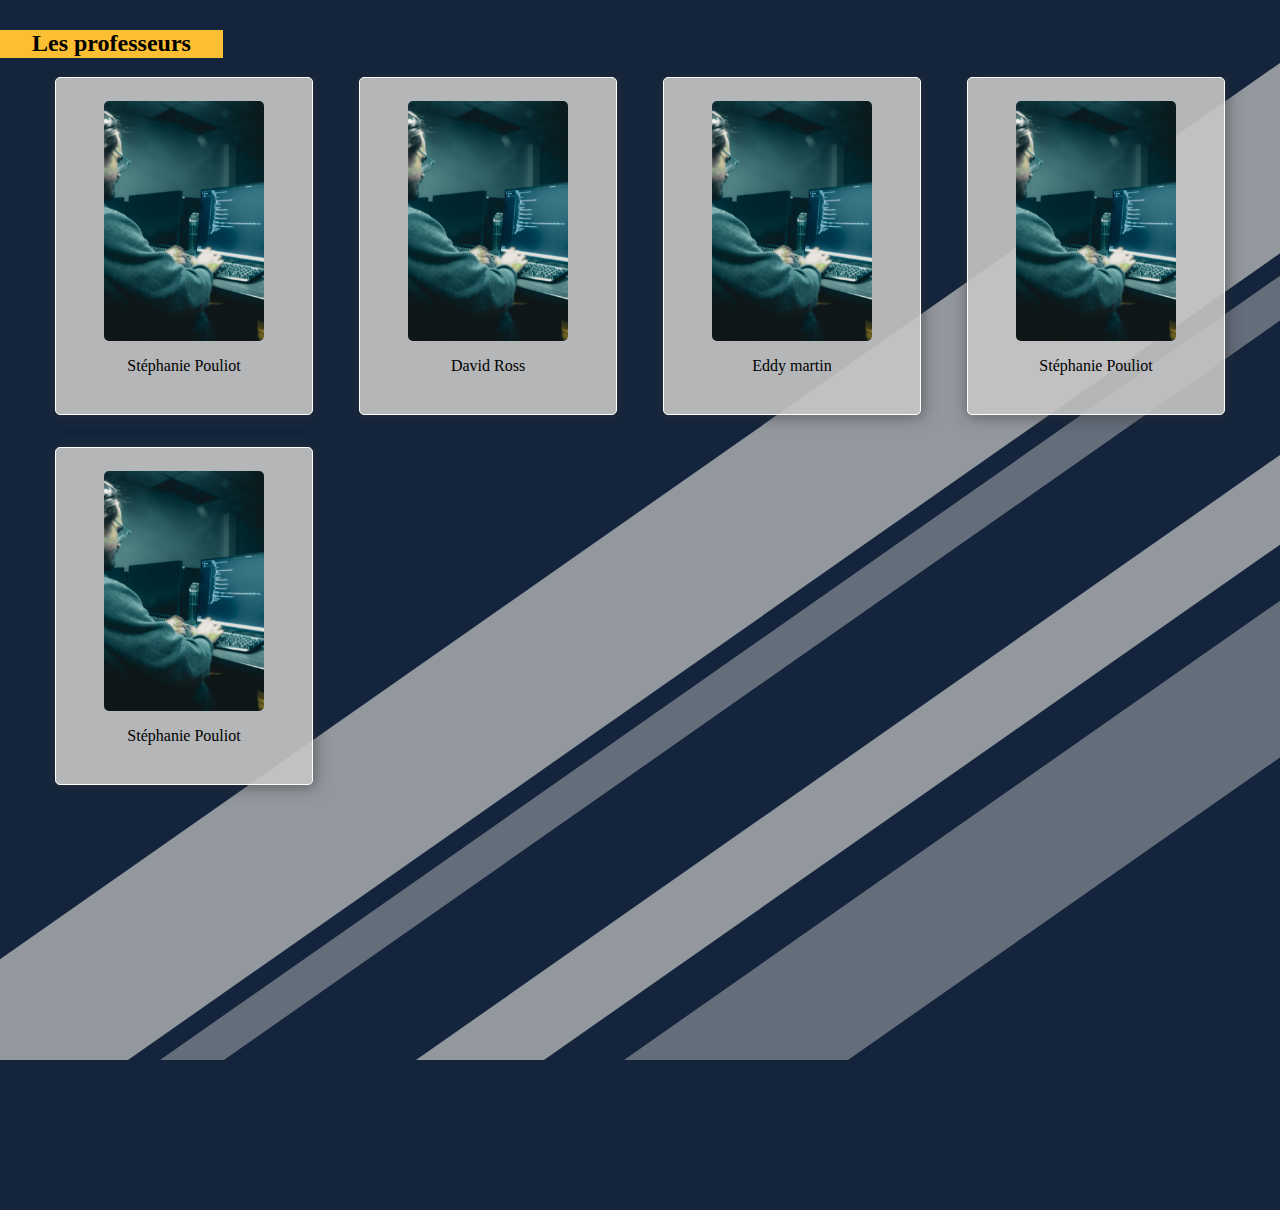
<file: lesProfs.html>
<!DOCTYPE html>
<html lang="en">

<head>
    <meta charset="UTF-8">
    <meta name="viewport" content="width=device-width, initial-scale=1.0">
    <link rel="stylesheet" href="normalize.css">
    <link rel="stylesheet" href="style.css" />
    <title>Les profs</title>

</head>

<body id="bodyProfs">
    <main class="pageProfs">

        <div class="titreSection">
            <h2>Les professeurs</h2>
        </div>
        <div class="conteneurCentre">
            <div class="conteneurProfs">
                <div class="carteProf">
                    <div class="imageProf">
                        <img src="images/entete.jpg" alt="image d'un prof">
                    </div>

                    <p>Stéphanie Pouliot</p>


                </div>
                <div class="carteProf">
                    <div class="imageProf">
                        <img src="images/entete.jpg" alt="image d'un prof">
                    </div>
                    <p>David Ross</p>
                </div>
                <div class="carteProf">
                    <div class="imageProf">
                        <img src="images/entete.jpg" alt="image d'un prof">
                    </div>
                    <p>Eddy martin</p>
                </div>
                <div class="carteProf">
                    <div class="imageProf">
                        <img src="images/entete.jpg" alt="image d'un prof">
                    </div>
                    <p>Stéphanie Pouliot</p>
                </div>
                <div class="carteProf">
                    <div class="imageProf">
                        <img src="images/entete.jpg" alt="image d'un prof">
                    </div>
                    <p>Stéphanie Pouliot</p>
                </div>
            </div>
        </div>



    </main>
</body>
</file>
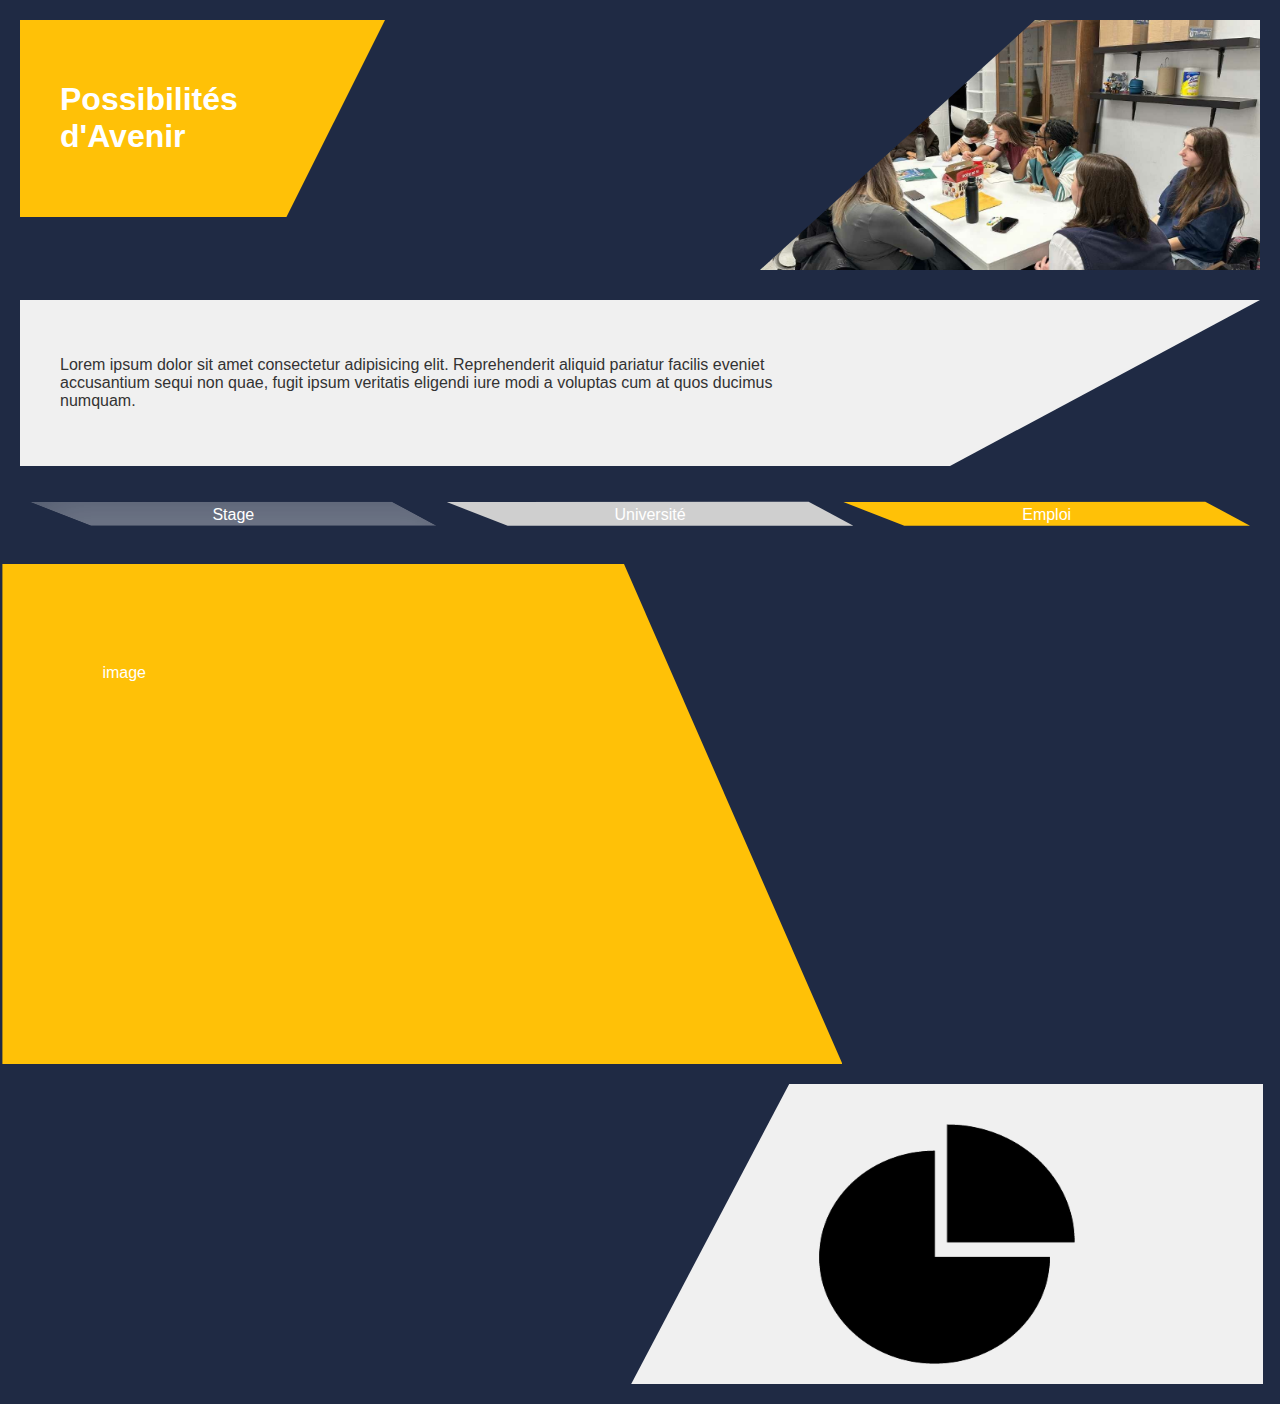
<file: r2/future.html>
<!DOCTYPE html>
<html lang="fr">
<head>
    <meta charset="UTF-8">
    <meta name="viewport" content="width=device-width, initial-scale=1.0">
    <title>Possibilités d'Avenir</title>
    <link rel="stylesheet" href="../futur.css">
</head>
<body class="bodyFutur">
    
    <main class="mainFutur">
        <section class="intro_dessus">
            <div class="TitreSectionFutur">
                <div class="Partie1">
                    <h1 class="TitreFutur">Possibilités d'Avenir</h1>
                </div>
                <!-- <div class="Partie2"></div>
                <div class="Partie3"></div> -->
            </div>
        
            <img class="image_titre" src="../images/Journal-IntegrAL-1200x642.jpg" alt="">

        </section> 

        <section class="intro">
            <p class="ExplicationFutur">Lorem ipsum dolor sit amet consectetur adipisicing elit. Reprehenderit aliquid pariatur facilis eveniet accusantium sequi non quae, fugit ipsum veritatis eligendi iure modi a voluptas cum at quos ducimus numquam.</p>
        </section>

        <section class="options">
            <div class="option1">Stage</div>
            <div class="option2">Université</div>
            <div class="option3">Emploi</div>
        </section>
        <section class="container">
            <section class="vide">
                image
            </section>

            <section class="content">
                <img class="img_content" src="../images/Fichier 1.png" alt="">
            </section>
        </section>
    </main>
    <script src="../js/futur.js"></script>
    
</body>
</html>
</file>
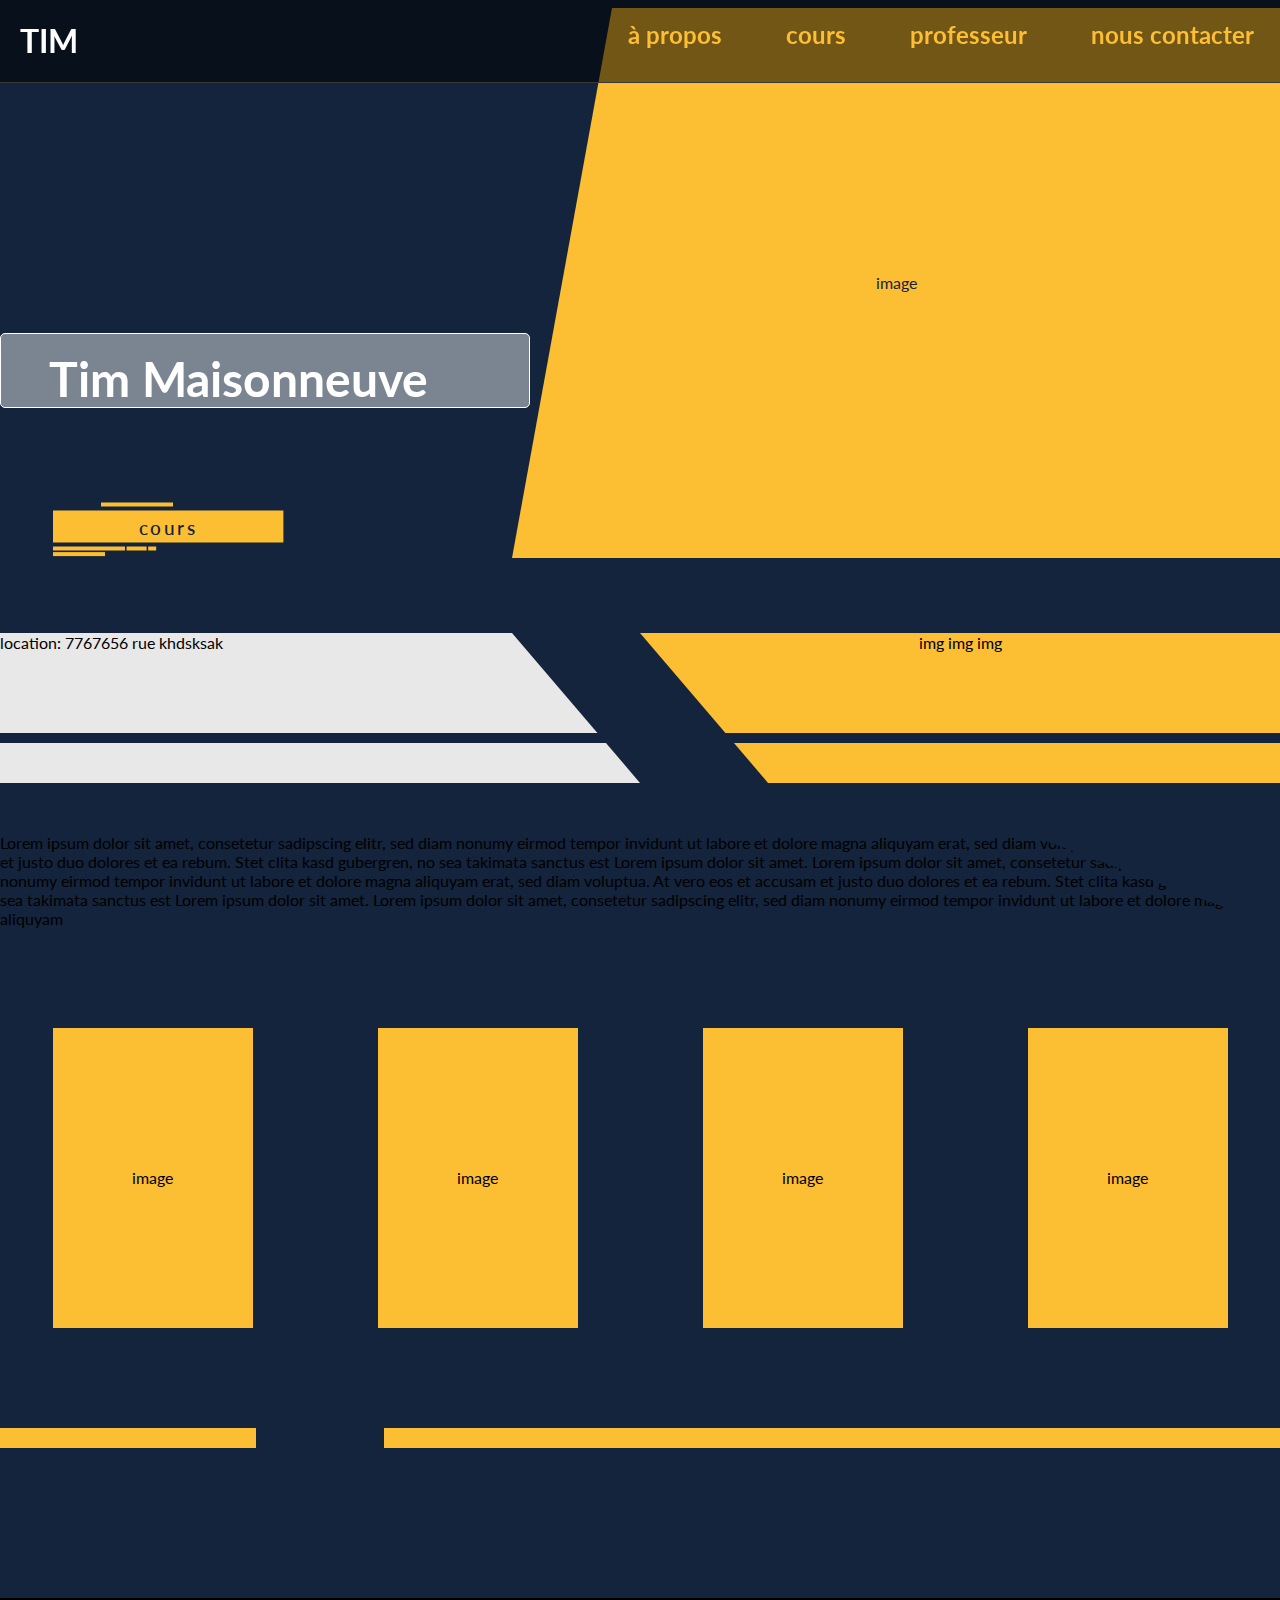
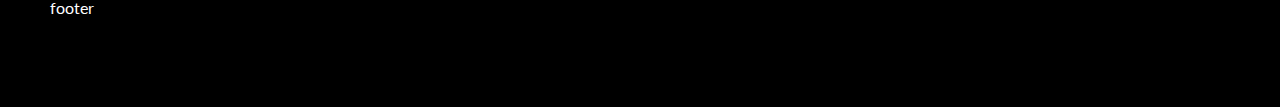
<file: r2/indexAccueil.html>
<!DOCTYPE html>
<html lang="en">
  <head>
    <meta charset="UTF-8" />
    <meta name="viewport" content="width=device-width, initial-scale=1.0" />
    <title>Document</title>
    <link
      rel="stylesheet"
      href="https://fonts.googleapis.com/css2?family=Lato"
    />
    <link rel="stylesheet" href="../style.css" />
  </head>
  <body>
    <header>
      <h1>TIM</h1>
      <input type="checkbox" id="chkBurger" />
      <div class="menuCache">
        <label for="chkBurger" class="exitMenu">
          <div class="exit1"></div>
          <div class="exit2"></div>
        </label>
        <div class="optionMenu">
          <h2>à propos</h2>
          <h2>cours</h2>
          <h2>professeur</h2>
          <h2>nous contacter</h2>
        </div>
      </div>
      <label for="chkBurger" class="menuBurger">
        <div class="burger1"></div>
        <div class="burger2">
          <div class="div1"></div>
          <div class="div2"></div>
        </div>
        <div class="burger3"></div>
      </label>
    </header>
    <main>
      <div class="txtMain">
        <h1>Tim Maisonneuve</h1>
      </div>
      <div class="img">image</div>
      <div class="boutonCours">
        <div class="btn1"></div>
        <div class="btn2">cours</div>
        <div class="btn3"></div>
        <div class="btn4"></div>
        <div class="btn5"></div>
        <div class="btn6"></div>
      </div>
      <div class="infoCegep">
        <div class="divPolygone">
          <div class="div1">location: 7767656 rue khdsksak</div>
          <div class="div2"></div>
        </div>
      </div>
      <div class="infoLogiciel">
        <div class="divPolygone">
          <div class="div1">img img img</div>
          <div class="div2"></div>
        </div>
      </div>
      <div class="description">
        <div>
          Lorem ipsum dolor sit amet, consetetur sadipscing elitr, sed diam
          nonumy eirmod tempor invidunt ut labore et dolore magna aliquyam erat,
          sed diam voluptua. At vero eos et accusam et justo duo dolores et ea
          rebum. Stet clita kasd gubergren, no sea takimata sanctus est Lorem
          ipsum dolor sit amet. Lorem ipsum dolor sit amet, consetetur
          sadipscing elitr, sed diam nonumy eirmod tempor invidunt ut labore et
          dolore magna aliquyam erat, sed diam voluptua. At vero eos et accusam
          et justo duo dolores et ea rebum. Stet clita kasd gubergren, no sea
          takimata sanctus est Lorem ipsum dolor sit amet. Lorem ipsum dolor sit
          amet, consetetur sadipscing elitr, sed diam nonumy eirmod tempor
          invidunt ut labore et dolore magna aliquyam
        </div>
      </div>
      <div class="photo">
        <div>image</div>
        <div>image</div>
        <div>image</div>
        <div>image</div>
      </div>
      <div class="barreBasPage">
        <div class="div1"></div>
        <div class="div2"></div>
      </div>
    </main>
    <footer>footer</footer>
  </body>
  <!-- <script>
    document
      .getElementById("chkBurger")
      .addEventListener("change", function () {
        if (this.checked) {
          document.body.classList.add("pasDeScroll");
        } else {
          document.body.classList.remove("pasDeScroll");
        }
      });
  </script> -->
</html>
</file>
<file: style.css>
@charset "UTF-8";
/*
Theme Name: tim
Theme URI: http://example.com
Author: alek
Author URI: https://github.com/Alek-Crepeau
Description: theme tim
Version: 1.0
Requires PHP: 7.0
License: GNU General Public License v2 or later
License URI: http://www.gnu.org/licenses/gpl-2.0.html
Text Domain: theme tim
*/
:root {
  --bleu: #13243c;
  --jaune: #fcbe32;
  --blanc: #e8e8e8;
  --texte: black;
  --gris: rgba(198, 198, 198, 0.907);
  --drop-shadow: rgba(255, 255, 255, 0.25);
}

.imagesGeneral {
  object-fit: cover;
  height: 100%;
  width: 100%;
}

body {
  margin: 0;
  overflow-x: hidden;
  font-family: "Lato";
  color: var(--texte);
}
body main {
  min-height: 100vh;
  margin-top: -150px;
  padding-bottom: 150px;
  overflow-x: hidden;
}
body main .txtMain {
  color: var(--blanc);
  position: relative;
  display: flex;
  flex-direction: column;
  align-items: flex-start;
  top: 25rem;
  padding-left: 3rem;
  background-color: rgba(255, 255, 255, 0.4431372549);
  backdrop-filter: blur(5px);
  border-radius: 5px;
  border: 0.5px solid #FFF;
  width: 30rem;
}
body main .txtMain h1 {
  padding-top: 1rem;
  margin: 0;
  font-size: 3rem;
}
body main .txtMain h2 {
  font-family: "lato";
  font-weight: 300;
}
@media screen and (max-width: 900px) {
  body main .txtMain {
    width: 15rem;
    padding-left: 0;
    margin: auto;
    z-index: 1;
    top: 15rem;
  }
  body main .txtMain h1 {
    font-size: 1rem;
  }
}
body main .img {
  width: 70vw;
  height: 300px;
  background-color: var(--jaune);
  position: relative;
  left: 30vw;
  clip-path: polygon(100px 0, 100% 0, 100% 100%, 0 100%);
  color: var(--bleu);
  text-align: center;
  align-content: center;
}
@media screen and (max-width: 900px) {
  body main .img {
    width: 90vw;
    clip-path: none;
    left: 0;
    margin: auto;
    border-radius: 10px;
  }
  body main .img img {
    border-radius: 10px;
  }
}
@media screen and (min-width: 900px) {
  body main .img {
    height: 50vw;
  }
}
@media screen and (min-width: 1100px) {
  body main .img {
    height: 550px;
    width: 60vw;
    justify-self: flex-end;
    left: 0vw;
  }
}
@media screen and (max-width: 900px) {
  body main .boutonCours {
    width: 287px;
    margin: auto;
    left: 0;
  }
  body main .boutonCours .btn1 {
    display: none;
  }
  body main .boutonCours .btn3 {
    display: none;
  }
  body main .boutonCours .btn4 {
    display: none;
  }
  body main .boutonCours .btn5 {
    display: none;
  }
  body main .boutonCours .btn6 {
    display: none;
  }
}
body main .infoCegep {
  display: flex;
  justify-content: flex-start;
}
body main .infoCegep .divPolygone {
  width: 420px;
  height: 150px;
  clip-path: polygon(0 0, 80% 0, 100% 100%, 0 100%);
  margin-bottom: 50px;
}
body main .infoCegep .divPolygone .div1 {
  background-color: var(--blanc);
  height: 100px;
  margin-bottom: 10px;
}
body main .infoCegep .divPolygone .div2 {
  background-color: var(--blanc);
  height: 40px;
}
@media screen and (min-width: 900px) {
  body main .infoCegep .divPolygone {
    width: 50vw;
  }
}
body main .infoLogiciel {
  display: flex;
  justify-content: flex-end;
  margin-bottom: 50px;
}
body main .infoLogiciel .divPolygone {
  width: 420px;
  height: 150px;
  clip-path: polygon(0 0, 100% 0, 100% 100%, 20% 100%);
}
body main .infoLogiciel .divPolygone .div1 {
  background-color: var(--jaune);
  height: 100px;
  margin-bottom: 10px;
  text-align: center;
}
body main .infoLogiciel .divPolygone .div2 {
  background-color: var(--jaune);
  height: 40px;
}
@media screen and (min-width: 900px) {
  body main .infoLogiciel {
    position: relative;
    top: -200px;
    margin-bottom: -150px;
  }
  body main .infoLogiciel .divPolygone {
    width: 50vw;
  }
}
body main .description {
  clip-path: polygon(0 0, 80% 0, 100% 100%, 0 100%);
  margin-bottom: 100px;
  width: fit-content;
}
body main .description .div1 {
  background-color: var(--blanc);
  font-size: xx-large;
  height: fit-content;
  margin-bottom: 20px;
  padding: 10px;
  padding-left: 20px;
}
body main .description .div2 {
  background-color: var(--blanc);
  font-size: small;
  height: fit-content;
  min-height: 150px;
  align-content: center;
  width: 500px;
  padding: 20px;
  padding-right: 100px;
  text-align: justify;
}
body main .diagramme {
  display: flex;
  justify-content: flex-end;
  margin-bottom: 50px;
}
body main .diagramme .divPolygone {
  clip-path: polygon(0 0, 100% 0, 100% 100%, 20% 100%);
}
body main .diagramme .divPolygone .div1 {
  background-color: var(--jaune);
  color: var(--jaune);
  font-size: xx-large;
  height: fit-content;
  margin-bottom: 20px;
  padding: 10px;
  padding-left: 20px;
}
body main .diagramme .divPolygone .div2 {
  background-color: var(--jaune);
  color: var(--jaune);
  font-size: small;
  height: fit-content;
  min-height: 150px;
  align-content: center;
  width: 500px;
  padding: 20px;
  padding-right: 100px;
  text-align: justify;
}
@media screen and (min-width: 1150px) {
  body main .diagramme {
    position: relative;
    top: -366.8px;
    margin-bottom: -200px;
  }
}
body main .titreProfile {
  display: flex;
  justify-content: flex-start;
}
body main .titreProfile .divPolygone {
  width: 420px;
  clip-path: polygon(0 0, 80% 0, 100% 100%, 0 100%);
  margin-bottom: 50px;
}
body main .titreProfile .divPolygone .div1 {
  background-color: var(--jaune);
  height: fit-content;
  padding: 10px;
  padding-left: 20px;
  font-size: xx-large;
  margin-bottom: 10px;
}
@media screen and (min-width: 900px) {
  body main .titreProfile .divPolygone {
    width: 50vw;
  }
}
body main .titreProfileVide {
  display: flex;
  justify-content: flex-end;
  margin-bottom: 50px;
}
body main .titreProfileVide .divPolygone {
  width: 420px;
  clip-path: polygon(0 0, 100% 0, 100% 100%, 20% 100%);
}
body main .titreProfileVide .divPolygone .div1 {
  background-color: var(--blanc);
  color: var(--blanc);
  height: fit-content;
  margin-bottom: 10px;
  padding: 10px;
  font-size: xx-large;
}
@media screen and (min-width: 900px) {
  body main .titreProfileVide {
    position: relative;
    top: -116.8px;
    margin-bottom: 0px;
  }
  body main .titreProfileVide .divPolygone {
    width: 50vw;
  }
}
body main .logiciels {
  clip-path: polygon(0 0, 80% 0, 100% 100%, 0 100%);
  margin-bottom: 100px;
  width: fit-content;
}
body main .logiciels .div1 {
  background-color: var(--blanc);
  font-size: xx-large;
  height: fit-content;
  margin-bottom: 20px;
  padding: 10px;
  padding-left: 20px;
}
body main .logiciels .div2 {
  background-color: var(--blanc);
  font-size: small;
  height: fit-content;
  min-height: 150px;
  align-content: center;
  width: 500px;
  padding: 20px;
  padding-right: 100px;
  text-align: justify;
}
body main .logicielsVide {
  display: flex;
  justify-content: flex-end;
  margin-bottom: 50px;
}
body main .logicielsVide .divPolygone {
  clip-path: polygon(0 0, 100% 0, 100% 100%, 20% 100%);
}
body main .logicielsVide .divPolygone .div1 {
  background-color: var(--jaune);
  color: var(--jaune);
  font-size: xx-large;
  height: fit-content;
  margin-bottom: 20px;
  padding: 10px;
  padding-left: 20px;
}
body main .logicielsVide .divPolygone .div2 {
  background-color: var(--jaune);
  color: var(--jaune);
  font-size: small;
  height: fit-content;
  min-height: 150px;
  align-content: center;
  width: 500px;
  padding: 20px;
  padding-right: 100px;
  text-align: justify;
}
@media screen and (min-width: 1150px) {
  body main .logicielsVide {
    position: relative;
    top: -366.8px;
    margin-bottom: -200px;
  }
}
body main .photo {
  display: flex;
  flex-flow: wrap;
  justify-content: space-around;
  gap: 20px;
  margin-bottom: 100px;
}
body main .photo div {
  height: 300px;
  width: 200px;
  background-color: var(--jaune);
  text-align: center;
  align-content: center;
}
body main .barreBasPage {
  display: flex;
  justify-content: space-between;
}
body main .barreBasPage .div1 {
  height: 20px;
  width: 20vw;
  background-color: var(--jaune);
}
body main .barreBasPage .div2 {
  height: 20px;
  width: 70vw;
  background-color: var(--jaune);
}

/*******ZONE DE TITRE DE LA PAGE*******/
.titrePage {
  display: flex;
  align-items: center;
  justify-content: center;
  position: relative;
  height: 25vh;
  z-index: 1;
  color: var(--blanc);
}

.titrePage::before {
  content: "";
  position: absolute;
  top: 0;
  left: 0;
  width: 100%;
  height: 100%;
  background-image: url("../../images/entete.jpg");
  background-repeat: no-repeat;
  background-size: cover;
  background-position: 0;
  filter: blur(5px);
  z-index: -1;
}

.imageVieEntete {
  display: none;
}

/*********TITRE DES SECTIONS**********/
.titreSection h2 {
  background-color: var(--jaune);
  height: max-content;
  width: max-content;
  padding: 0 2rem;
  --width: max-content;
}

.titreSection {
  position: relative;
  width: max-content;
}

.locaux .titreSection {
  align-self: self-end;
}

.vieEtudiante .imageVie img {
  width: 100vw;
  height: 40vh;
  object-fit: cover;
}

.informations {
  display: flex;
  flex-direction: column-reverse;
}

.texte {
  margin: 10% 0;
  padding: 2rem;
  background-color: var(--blanc);
}

/*******************************MÉDIA QUERRY**************************/
/****************MÉDIA QUERRY TABLETTE*****************/
/****************MÉDIA QUERRY ordinateur*****************/
@media screen and (min-width: 1100px) {
  .vieEtudiante .titreSection::before {
    display: none;
  }
  /***************HAUT DE LA PAGE***************/
  .titrePage {
    height: 50vh;
    display: flex;
    flex-direction: row;
    justify-content: space-between;
    color: var(--blanc);
    position: relative;
  }
  .titrePage h1 {
    padding: 2rem;
  }
  .titrePage::before {
    content: none;
  }
  .imageVieEntete {
    display: flex;
    width: 50vw;
    height: 100%;
    object-fit: cover;
    object-position: 50%;
  }
  .imgEnteteDiv {
    height: 100%;
    position: relative;
    overflow: hidden;
  }
  .imgEnteteDiv::before {
    content: "";
    position: absolute;
    background-image: none;
    top: 0;
    left: 0px;
    width: 4rem;
    height: 100%;
    background-color: var(--bleu);
    z-index: 3;
    clip-path: polygon(100% 0, 0% 100%, 0% 100%, 0 0);
  }
  .imgEnteteDiv::after {
    content: "";
    position: absolute;
    background-image: none;
    top: 0;
    left: 90px;
    width: 8rem;
    height: 100%;
    border: 2px solid var(--bleu);
    background-color: var(--bleu);
    z-index: 3;
    clip-path: polygon(50% 0%, 100% 0%, 50% 100%, 0% 100%);
  }
  /*************CONTENU DE LA PAGE*************/
  /**********TITRES**********/
  .vieEtudiante .titreSection {
    width: 100vw;
    margin: 5% 0;
    display: flex;
    gap: 0 4rem;
    flex-direction: row;
    justify-content: center;
    align-items: center;
  }
  .vieEtudiante .titreSection h2 {
    position: relative;
    margin: 0;
  }
  .vieEtudiante .titreSection > h2::before {
    content: "";
    position: absolute;
    top: 0;
    right: -30px;
    width: 2rem;
    height: 100%;
    background-color: var(--jaune);
    clip-path: polygon(100% 0, 50% 100%, 0% 100%, 0 0);
  }
  .decoTitre {
    position: relative;
    background-color: var(--blanc);
    height: 29px;
    flex-grow: 1;
  }
  .decoTitre::after {
    content: "";
    position: absolute;
    top: 0;
    left: -30px;
    width: 2rem;
    height: 100%;
    z-index: 3;
    background-color: var(--blanc);
    clip-path: polygon(100% 0, 100% 100%, 0% 100%, 50% 0);
  }
  /***********INFORMATIONS ET IMAGES***************/
  .informations {
    height: auto;
    display: flex;
    flex-direction: row;
    justify-content: space-between;
    align-items: center;
  }
  .informations .texte {
    width: 60vw;
    height: 100%;
    margin: 0;
    padding-right: 4rem;
    z-index: 1;
    background-color: var(--bleu);
    color: var(--blanc);
  }
  .vieEtudiante .imageVie {
    width: 40vw;
    height: 100%;
    clip-path: polygon(100% 0, 100% 100%, 0% 100%, 15% 0);
    transform: translateX(-50%) scale(0.5);
    transition: transform 1s ease, opacity 0.5s ease;
  }
  .locaux .imageVie {
    transform: translateX(50%) scale(0.5);
  }
  .vieEtudiante .imageVie.apparitionImg {
    transform: translateX(0) scale(1);
    opacity: 1;
  }
  .cetim .imageVie img {
    object-position: 90% 70%;
  }
  .locaux .informations {
    flex-direction: row-reverse;
  }
  .locaux .texte {
    clip-path: polygon(100% 0, 100% 100%, 0% 100%, 3% 0);
  }
  .locaux .imageVie {
    clip-path: polygon(100% 0, 90% 100%, 0% 100%, 0 0);
  }
  .texte {
    width: 50%;
    clip-path: polygon(100% 0, 90% 100%, 0% 100%, 0 0);
  }
  .materiel .imageVie img {
    object-position: 0 50%;
  }
}
body {
  /* ************************* Version Mobile ******************************* */
  /* ************************* Version Tablette ******************************* */
  /* ************************* Version Desktop ******************************* */
}
body .MaxProjetMain {
  /* ******************** Section Arcade *********************** */
  /* ***************** Section Projet ************************** */
}
body .MaxProjetMain .SectionArcade {
  display: flex;
  flex-direction: column;
  justify-content: space-around;
  /* ****************** Arcade *********************** */
}
body .MaxProjetMain .SectionArcade .ListeArcade {
  display: grid;
  grid-template-columns: repeat(auto-fill, minmax(350px, 1fr));
  gap: 40px;
  width: 80vw;
  padding: 5vh 0px;
  margin: 0px auto;
}
body .MaxProjetMain .SectionArcade .ListeArcade .jeu {
  margin: 0px auto;
  width: clamp(350px, 100%, 900px);
  height: clamp(230px, 14vw, 700px);
  background-color: white;
}
body .MaxProjetMain .SectionProjet {
  display: flex;
  flex-direction: column;
  justify-content: space-around;
  /* *************** Titre section ******************** */
  /*******************GALERIE*****************/
}
body .MaxProjetMain .SectionProjet .Rangee1 {
  height: 50px;
  display: flex;
  flex-direction: row;
  align-items: center;
  justify-content: space-between;
  /**************************FILTRE*************************/
}
body .MaxProjetMain .SectionProjet .Rangee1 .TitreSectionProjet {
  width: 50vw;
  display: flex;
  flex-direction: row-reverse;
}
body .MaxProjetMain .SectionProjet .Rangee1 .TitreSectionProjet .Partie1 {
  /* control the shape (can be percentage) */
  height: 30px;
  min-width: 10rem;
  margin-right: 1rem;
  clip-path: polygon(14% 0%, 100% 0%, 86% 100%, 0% 100%);
  background-color: var(--orange);
  display: flex;
  align-items: center;
  justify-content: center;
}
body .MaxProjetMain .SectionProjet .Rangee1 .TitreSectionProjet .Partie1 .boutonFiltreProjet {
  margin-left: 10px;
  width: 20px;
  height: 20px;
  border-radius: 25%;
  background-color: #fada90;
  text-align: center;
}
body .MaxProjetMain .SectionProjet .Rangee1 .TitreSectionProjet .Partie1 .boutonFiltreProjet:hover {
  cursor: pointer;
}
body .MaxProjetMain .SectionProjet .menuDeroulant {
  transition: 1s;
  height: 0px;
  padding: 0 5rem;
  margin-left: auto;
  background-color: #bfd3ef;
  overflow-y: hidden;
  display: flex;
  flex-direction: column;
  justify-content: space-between;
  align-items: center;
  margin-right: 1rem;
}
body .MaxProjetMain .SectionProjet .Rangee2 {
  max-width: 80vw;
  margin: 0 auto;
  display: flex;
  flex-wrap: wrap;
  gap: 2rem;
}
body .MaxProjetMain .SectionProjet .Rangee2 #galerieProjets {
  background-color: #bfd3ef;
  height: 40vh;
  flex-grow: 1;
}
body .MaxProjetMain .SectionProjet .Rangee2 #galerieProjets img {
  height: 100%;
  width: 100%;
  object-fit: cover;
}
@media screen and (min-width: 430px) {
  body .MaxProjetMain {
    /* ***************** Section Projet ************************** */
  }
  body .MaxProjetMain .SectionProjet {
    /* *************** Titre section ******************** */
  }
  body .MaxProjetMain .SectionProjet .Rangee1 .FiltreSectionProjet {
    width: 35vw;
  }
  body .MaxProjetMain .SectionProjet .Rangee1 .FiltreSectionProjet .Partie1 {
    justify-content: flex-start;
  }
  body .MaxProjetMain .SectionProjet .Rangee1 .FiltreSectionProjet .Partie1 h2 {
    margin-left: 2.5vw;
  }
  body .MaxProjetMain .SectionProjet .Rangee1 .TitreSectionProjet .Partie1 {
    margin-right: 5rem;
  }
}
@media screen and (min-width: 1024px) {
  body .MaxProjetMain {
    /* ***************** Section Projet ************************** */
  }
}

.pageCours .coursPrincipale h1 {
  color: var(--blanc);
  padding-left: 2vw;
  position: relative;
}
.pageCours .coursPrincipale button {
  position: relative;
}
.pageCours .coursPrincipale .imgCours {
  height: 200px;
  margin-bottom: 20px;
  width: 60vw;
  left: 40vw;
  position: relative;
  clip-path: polygon(7vw 0, 100% 0, 100% 100%, 0 100%);
  background-color: var(--jaune);
}
.pageCours .coursPrincipale .txt {
  height: 200px;
  width: 60vw;
  background-color: var(--blanc);
  clip-path: polygon(0 0, 53vw 0, 100% 100%, 0 100%);
}
.pageCours .coursMenu {
  display: flex;
  align-items: center;
  justify-content: center;
  margin-top: 100px;
  row-gap: 40px;
  flex-wrap: wrap;
}
.pageCours .coursMenu input {
  display: none;
}
.pageCours .coursMenu .displayFlexBtn1 {
  display: flex;
  align-items: center;
  justify-content: space-between;
  row-gap: 40px;
  flex-wrap: nowrap;
}
.pageCours .coursMenu .displayFlexBtn1 .btnSession1Wrap {
  transition: scale 0.2s;
}
.pageCours .coursMenu .displayFlexBtn1 .btnSession1Wrap:hover {
  scale: 1.2;
}
.pageCours .coursMenu .displayFlexBtn1 .btnSession1Wrap .btnSession1 {
  padding-left: 30px;
  padding-right: 30px;
  padding-top: 10px;
  padding-bottom: 10px;
  background-color: var(--jaune);
  clip-path: polygon(0 0, 85% 0, 100% 100%, 15% 100%);
}
.pageCours .coursMenu .displayFlexBtn1 .btnSession1Wrap .actif {
  background-color: var(--bleu);
  color: var(--blanc);
}
.pageCours .coursMenu .displayFlexBtn1 .btnSession2Wrap {
  transition: scale 0.2s;
}
.pageCours .coursMenu .displayFlexBtn1 .btnSession2Wrap:hover {
  scale: 1.2;
}
.pageCours .coursMenu .displayFlexBtn1 .btnSession2Wrap .btnSession2 {
  padding-left: 30px;
  padding-right: 30px;
  padding-top: 10px;
  padding-bottom: 10px;
  background-color: var(--jaune);
  clip-path: polygon(0 0, 85% 0, 100% 100%, 15% 100%);
  transition: scale 0.2s;
}
.pageCours .coursMenu .displayFlexBtn1 .btnSession2Wrap .btnSession2:hover {
  scale: 1.2;
}
.pageCours .coursMenu .displayFlexBtn1 .btnSession2Wrap .actif {
  background-color: var(--bleu);
  color: var(--blanc);
}
.pageCours .coursMenu .displayFlexBtn1 .btnSession3Wrap {
  transition: scale 0.2s;
}
.pageCours .coursMenu .displayFlexBtn1 .btnSession3Wrap:hover {
  scale: 1.2;
}
.pageCours .coursMenu .displayFlexBtn1 .btnSession3Wrap .btnSession3 {
  padding-left: 30px;
  padding-right: 30px;
  padding-top: 10px;
  padding-bottom: 10px;
  background-color: var(--jaune);
  clip-path: polygon(0 0, 85% 0, 100% 100%, 15% 100%);
  transition: scale 0.2s;
}
.pageCours .coursMenu .displayFlexBtn1 .btnSession3Wrap .btnSession3:hover {
  scale: 1.2;
}
.pageCours .coursMenu .displayFlexBtn1 .btnSession3Wrap .actif {
  background-color: var(--bleu);
  color: var(--blanc);
}
.pageCours .coursMenu .displayFlexBtn2 {
  display: flex;
  align-items: center;
  justify-content: space-between;
  row-gap: 40px;
  flex-wrap: nowrap;
}
.pageCours .coursMenu .displayFlexBtn2 .btnSession4Wrap {
  transition: scale 0.2s;
}
.pageCours .coursMenu .displayFlexBtn2 .btnSession4Wrap:hover {
  scale: 1.2;
}
.pageCours .coursMenu .displayFlexBtn2 .btnSession4Wrap .btnSession4 {
  padding-left: 30px;
  padding-right: 30px;
  padding-top: 10px;
  padding-bottom: 10px;
  background-color: var(--jaune);
  clip-path: polygon(0 0, 85% 0, 100% 100%, 15% 100%);
  transition: scale 0.2s;
}
.pageCours .coursMenu .displayFlexBtn2 .btnSession4Wrap .btnSession4:hover {
  scale: 1.2;
}
.pageCours .coursMenu .displayFlexBtn2 .btnSession4Wrap .actif {
  background-color: var(--bleu);
  color: var(--blanc);
}
.pageCours .coursMenu .displayFlexBtn2 .btnSession5Wrap {
  transition: scale 0.2s;
}
.pageCours .coursMenu .displayFlexBtn2 .btnSession5Wrap:hover {
  scale: 1.2;
}
.pageCours .coursMenu .displayFlexBtn2 .btnSession5Wrap .btnSession5 {
  padding-left: 30px;
  padding-right: 30px;
  padding-top: 10px;
  padding-bottom: 10px;
  background-color: var(--jaune);
  clip-path: polygon(0 0, 85% 0, 100% 100%, 15% 100%);
  transition: scale 0.2s;
}
.pageCours .coursMenu .displayFlexBtn2 .btnSession5Wrap .btnSession5:hover {
  scale: 1.2;
}
.pageCours .coursMenu .displayFlexBtn2 .btnSession5Wrap .actif {
  background-color: var(--bleu);
  color: var(--blanc);
}
.pageCours .coursMenu .displayFlexBtn2 .btnSession6Wrap {
  transition: scale 0.2s;
}
.pageCours .coursMenu .displayFlexBtn2 .btnSession6Wrap:hover {
  scale: 1.2;
}
.pageCours .coursMenu .displayFlexBtn2 .btnSession6Wrap .btnSession6 {
  padding-left: 30px;
  padding-right: 30px;
  padding-top: 10px;
  padding-bottom: 10px;
  background-color: var(--jaune);
  clip-path: polygon(0 0, 85% 0, 100% 100%, 15% 100%);
  transition: scale 0.2s;
}
.pageCours .coursMenu .displayFlexBtn2 .btnSession6Wrap .btnSession6:hover {
  scale: 1.2;
}
.pageCours .coursMenu .displayFlexBtn2 .btnSession6Wrap .actif {
  background-color: var(--bleu);
  color: var(--blanc);
}
.pageCours .coursMenu .wrapActif {
  filter: drop-shadow(5px 5px 3px var(--drop-shadow)) drop-shadow(-5px -5px 3px var(--drop-shadow));
}
.pageCours .listeCours {
  min-height: 450px;
  margin-top: 100px;
  display: flex;
  align-items: center;
  justify-content: center;
  flex-wrap: wrap;
  column-gap: 75px;
  row-gap: 50px;
}
.pageCours .listeCours .coursImg {
  width: 75px;
  height: 100px;
  background-color: var(--bleu);
}
.pageCours .listeCours div {
  z-index: 1;
}
.pageCours .listeCours .cours1 {
  width: 300px;
  height: 200px;
  padding-left: 25px;
  padding-right: 25px;
  background-color: var(--blanc);
  display: flex;
  justify-content: space-between;
  align-items: center;
}
.pageCours .listeCours .cours1 .infoCours {
  display: flex;
  flex-direction: column;
  justify-content: space-between;
  align-items: center;
}
.pageCours .listeCours .cours1 .infoCours .boutonCours {
  position: unset;
}
.pageCours .listeCours .cours2 {
  width: 300px;
  height: 200px;
  padding-left: 25px;
  padding-right: 25px;
  background-color: var(--blanc);
  display: flex;
  justify-content: space-between;
  align-items: center;
}
.pageCours .listeCours .cours2 .infoCours {
  display: flex;
  flex-direction: column;
  justify-content: space-between;
  align-items: center;
}
.pageCours .listeCours .cours2 .infoCours .boutonCours {
  position: unset;
}
.pageCours .listeCours .cours3 {
  width: 300px;
  height: 200px;
  padding-left: 25px;
  padding-right: 25px;
  background-color: var(--blanc);
  display: flex;
  justify-content: space-between;
  align-items: center;
}
.pageCours .listeCours .cours3 .infoCours {
  display: flex;
  flex-direction: column;
  justify-content: space-between;
  align-items: center;
}
.pageCours .listeCours .cours3 .infoCours .boutonCours {
  position: unset;
}
.pageCours .listeCours .cours4 {
  width: 300px;
  height: 200px;
  padding-left: 25px;
  padding-right: 25px;
  background-color: var(--blanc);
  display: flex;
  justify-content: space-between;
  align-items: center;
}
.pageCours .listeCours .cours4 .infoCours {
  display: flex;
  flex-direction: column;
  justify-content: space-between;
  align-items: center;
}
.pageCours .listeCours .cours4 .infoCours .boutonCours {
  position: unset;
}

html {
  margin: 0px;
  padding: 0px;
  box-sizing: border-box;
}

body {
  background-color: var(--bleu);
}

h1 {
  color: #FFF;
  font-family: "lato";
  font-weight: bold;
}

.barreBasPage {
  display: flex;
  justify-content: space-between;
}
.barreBasPage .div1 {
  height: 20px;
  width: 20vw;
  background-color: var(--jaune);
}
.barreBasPage .div2 {
  height: 20px;
  width: 70vw;
  background-color: var(--jaune);
}

.titreSection {
  position: relative;
}

.titreSection::before {
  content: "";
  position: absolute;
  top: 0;
  right: -30px;
  width: 2rem;
  height: 100%;
  background-color: var(--orange);
  clip-path: polygon(100% 0, 30% 100%, 0% 100%, 0 0);
}

.titreSection::after {
  content: "";
  position: absolute;
  top: 0;
  right: 0;
  width: 0.5rem;
  height: 100%;
  border-left: 5px solid var(--orange);
  border-right: 2px solid var(--orange);
  transform: translateX(2.7rem) skewX(-37deg);
}

header {
  background-color: rgba(0, 0, 0, 0.548);
  color: #fcbe32;
  display: flex;
  justify-content: space-between;
  align-items: center;
  padding-left: 20px;
  padding-right: 20px;
  position: relative;
  z-index: 11;
  border-bottom: 0.5px solid #393939;
}
header .custom-logo {
  width: 80px;
  height: 80px;
  transition: 0.5s linear;
}
header .custom-logo:hover {
  width: 90px;
  height: 90px;
}
header .menuCache {
  position: fixed;
  width: 100%;
  height: 700px;
  background-color: rgba(0, 0, 0, 0.85);
  top: 0vh;
  right: 0vw;
  overflow-x: hidden;
  transform: translateX(100%);
  transition: transform 0.5s, padding-bottom 2s;
  z-index: 10;
}
header .menuCache .optionMenu {
  display: flex;
  justify-content: space-evenly;
  align-items: center;
  flex-direction: column;
  height: 600px;
}
header .menuCache .optionMenu .menu-menuprincipal-container {
  text-align: center;
}
header .menuCache .optionMenu .menu-menuprincipal-container ul {
  list-style: none;
  margin: none;
}
header .menuCache .optionMenu .menu-menuprincipal-container ul a {
  text-decoration: none;
  color: white;
  font-size: larger;
}
@media screen and (min-width: 900px) {
  header .menuCache {
    position: none;
    width: auto;
    height: auto;
    transform: translateX(0%);
    background-color: rgba(0, 0, 0, 0);
  }
  header .menuCache .optionMenu {
    flex-direction: row;
    justify-content: flex-end;
    gap: 5vw;
    height: auto;
    padding-right: 2vw;
    right: 10vw;
  }
  header .menuCache .menu {
    display: flex;
    width: clamp(700px, 60vw, 800px);
    font-size: clamp(16px, 1.06vw, 21px);
    padding: 25px 10px;
    justify-content: space-between;
  }
}
header input {
  display: none;
}
header .menuBurger {
  width: 50px;
  height: 50px;
  background-color: #fcbe32;
  border-radius: 5px 5px 5px 5px;
  display: flex;
  justify-content: space-evenly;
  flex-direction: column;
  align-items: center;
  z-index: 11;
}
header .menuBurger .burger1 {
  width: 35px;
  height: 5px;
  background-color: black;
  border-radius: 2px 2px 2px 2px;
}
header .menuBurger .burger2 {
  display: flex;
  justify-content: space-between;
}
header .menuBurger .burger2 .div1 {
  width: 10px;
  transition: width 0.5s;
}
header .menuBurger .burger2 .div2 {
  width: 25px;
  height: 5px;
  background-color: black;
  border-radius: 2px 2px 2px 2px;
  transition: width 0.5s;
}
header .menuBurger .burger3 {
  width: 35px;
  height: 5px;
  background-color: black;
  border-radius: 2px 2px 2px 2px;
}
@media screen and (min-width: 900px) {
  header .menuBurger {
    display: none;
  }
}
header #chkBurger:checked ~ .menuCache {
  transform: translateX(0px);
  padding-bottom: 1000px;
}
header #chkBurger:checked ~ .menuBurger .burger2 .div1 {
  width: 0px;
}
header #chkBurger:checked ~ .menuBurger .burger2 .div2 {
  width: 35px;
}

.pasDeScroll {
  overflow-y: hidden;
}

footer {
  background-color: black;
  color: white;
  display: flex;
  align-content: first baseline;
  justify-content: space-between;
  padding-left: 50px;
  padding-right: 100px;
  padding-bottom: 10vh;
  flex-wrap: wrap;
  position: relative;
  overflow-y: hidden;
}
@media screen and (max-width: 900px) {
  footer {
    padding: 0;
  }
}
footer .footerGauche {
  display: flex;
  justify-content: space-evenly;
  gap: 5rem;
  padding-bottom: 5rem;
  flex-wrap: wrap;
}
footer .footerBas {
  position: absolute;
  font-size: 15vw;
  bottom: -5rem;
}
footer p {
  font-size: xx-small;
}
footer .footerDroite .reseaux .inconsReseaux {
  display: flex;
}

.boutonCours {
  position: relative;
  top: -7vh;
  left: 3vw;
  transition: scale 0.5s, transform 0.5s;
  width: 150px;
  scale: 80%;
}
.boutonCours .btn1 {
  height: 5px;
  width: 90px;
  background-color: var(--jaune);
  margin-bottom: 5px;
  position: relative;
  left: 60px;
  transition: color 0.5s, background-color 0.1s;
}
.boutonCours a {
  text-decoration: none;
}
.boutonCours .btn2 {
  width: 18rem;
  height: 2.5rem;
  background-color: var(--jaune);
  text-align: center;
  align-content: center;
  font-size: x-large;
  color: #14243c;
  transition: color 0.5s, background-color 0.1s;
  font-family: "lato";
  font-weight: 500;
  letter-spacing: 0.2rem;
}
.boutonCours .btn3 {
  width: 90px;
  height: 5px;
  background-color: var(--jaune);
  margin-top: 5px;
  transition: color 0.5s, background-color 0.1s;
}
.boutonCours .btn4 {
  width: 25px;
  height: 5px;
  background-color: var(--jaune);
  position: relative;
  top: -5px;
  left: 92px;
  transition: color 0.5s, background-color 0.1s;
}
.boutonCours .btn5 {
  width: 10px;
  height: 5px;
  background-color: var(--jaune);
  position: relative;
  top: -10px;
  left: 119px;
  transition: color 0.5s, background-color 0.1s;
}
.boutonCours .btn6 {
  width: 65px;
  height: 5px;
  background-color: var(--jaune);
  position: relative;
  top: -8px;
  transition: color 0.5s, background-color 0.1s;
}
.boutonCours:hover .btn1 {
  background-color: var(--jaune);
  box-shadow: 0px 0px 10px 2px var(--jaune);
}
.boutonCours:hover .btn2 {
  background-color: rgba(0, 0, 0, 0.634);
  backdrop-filter: blur(3px);
  color: var(--jaune);
  text-shadow: var(--jaune) 1px 0 10px;
  box-shadow: 0px 0px 10px 2px var(--jaune);
  transition: 0.3s linear;
  letter-spacing: 0.4rem;
}
.boutonCours:hover .btn3 {
  background-color: var(--jaune);
  box-shadow: 0px 0px 10px 2px var(--jaune);
}
.boutonCours:hover .btn4 {
  background-color: var(--jaune);
  box-shadow: 0px 0px 10px 2px var(--jaune);
}
.boutonCours:hover .btn5 {
  background-color: var(--jaune);
  box-shadow: 0px 0px 10px 2px var(--jaune);
}
.boutonCours:hover .btn6 {
  background-color: var(--jaune);
  box-shadow: 0px 0px 10px 2px var(--jaune);
}

#bg {
  position: fixed;
  top: 0;
  left: 0;
  width: 100%;
  height: 100%;
  z-index: -1;
}
#bg canvas {
  position: absolute;
  top: 0;
  left: 0;
  width: 100%;
  height: 100%;
}

.bodyFutur {
  margin: 0;
  padding: 0;
}

.mainFutur {
  font-family: Arial, sans-serif;
  color: #ffffff;
  /*-----------------HAUTE DE PAGE---------------------*/
  /*------------------FIN HAUTE DE PAGE--------------------*/
  /*------------------BOUTONS D'OPTIONS--------------------*/
  /*-----------------FIN BOUTONS OPTIONS---------------------*/
  /*------------------FIN INFO OPTIONS--------------------*/
  /*------------------DIAGRAMME POUR INFO OPTIONS--------------------*/
  /*----------------MEDIA QUERY----------------------*/
  /*----------------FIN MEDIA QUERY----------------------*/
}
.mainFutur .intro_dessus {
  display: flex;
  padding-bottom: 30px;
  justify-content: space-between;
}
.mainFutur .intro_dessus .TitreSectionFutur .Partie1 {
  background-color: #ffc107;
  clip-path: polygon(0 0, 100% 0%, 73% 100%, 0% 100%);
}
.mainFutur .intro_dessus .TitreSectionFutur .Partie1 .TitreFutur {
  padding: 10px;
}
.mainFutur .intro_dessus .image_titre {
  clip-path: polygon(55% 0, 100% 0, 100% 100%, 0 100%);
  overflow: hidden;
  /*height: 200vw;*/
  width: 200px;
  position: static;
  right: 0;
}
.mainFutur .intro {
  background-color: #f0f0f0;
  color: #333;
  padding: 40px;
  margin-bottom: 20px;
  position: relative;
  clip-path: polygon(0 0, 100% 0, 75% 100%, 0% 100%);
  overflow: hidden;
}
.mainFutur .intro .ExplicationFutur {
  width: 60vw;
}
.mainFutur .options {
  display: flex;
  flex-direction: column;
  justify-content: space-around;
  margin: 20px 0;
  align-items: center;
  /* Styles de bouton sélectionné */
}
.mainFutur .options .option1 {
  background-color: #ffc107;
  margin-left: -100px;
  color: #ffffff;
  padding: 10px 20px;
  width: 200px;
  cursor: pointer;
  text-align: center;
  clip-path: polygon(0 16%, 89% 15%, 100% 78%, 15% 78%);
  transition: background-color 0.3s, filter 0.3s;
  position: relative;
}
.mainFutur .options .option2 {
  background-color: #cfcfcf;
  left: 10px;
  color: #ffffff;
  padding: 10px 20px;
  border-radius: 8px;
  width: 200px;
  cursor: pointer;
  text-align: center;
  clip-path: polygon(0 16%, 89% 15%, 100% 78%, 15% 78%);
  transition: background-color 0.3s, filter 0.3s;
  position: relative;
}
.mainFutur .options .option3 {
  background-color: #ffc107;
  margin-left: 100px;
  color: #ffffff;
  padding: 10px 20px;
  border-radius: 8px;
  width: 200px;
  cursor: pointer;
  text-align: center;
  clip-path: polygon(0 16%, 89% 15%, 100% 78%, 15% 78%);
  transition: background-color 0.3s, filter 0.3s;
  position: relative;
}
.mainFutur .options .selected-button {
  background-color: #1f2a44;
}
.mainFutur .options .selected-button::after {
  content: "";
  position: absolute;
  top: 0;
  left: 0;
  width: 100%;
  height: 100%;
  background-color: rgba(255, 255, 255, 0.235); /* Couleur de l'ombre */
  clip-path: inherit; /* Utilise le même clip-path que le bouton */
  filter: drop-shadow(12px 15px 23px white); /* Applique un flou */
  z-index: -1; /* Place le contour flou derrière le bouton */
}
.mainFutur .container {
  /*--------------CARRE INFO OPTIONS------------------------*/
}
.mainFutur .container .vide {
  background-color: #ffc107;
  width: 100px;
  height: 300px;
  margin: auto;
  padding: 100px;
  text-align: center;
  position: relative;
  z-index: 9;
  transition: background-color 0.5s ease; /* Transition douce pour changement de couleur */
}
.mainFutur .container .content {
  background-color: #f0f0f0;
  display: flex;
  justify-content: center;
  align-items: center;
  padding: 60px;
  width: 200px;
  height: 100px;
  margin-top: 20px;
  left: 15vw;
  bottom: 10%;
  clip-path: polygon(25% 0, 100% 0, 100% 100%, 0 100%);
  overflow: hidden;
  position: relative;
  z-index: 10;
  margin-top: -150px;
  margin-left: -20px;
}
.mainFutur .container .content .img_content {
  padding: 10px;
  margin: 10px;
  width: 30vw;
  height: 10vh;
}
@media screen and (min-width: 430px) {
  .mainFutur .intro_dessus .Partie1 {
    background-color: #ffc107;
    clip-path: polygon(0 0, 100% 0%, 72% 100%, 0% 100%);
    padding: 10px;
    width: 285px;
  }
  .mainFutur .intro_dessus .image_titre {
    width: 300px;
    height: 150px;
  }
  .mainFutur .options .option1 {
    width: 400px;
  }
  .mainFutur .options .option2 {
    width: 400px;
  }
  .mainFutur .options .option3 {
    width: 400px;
  }
  .mainFutur .container { /* Ajoute un conteneur englobant */
    display: flex;
    flex-direction: column;
    align-items: center;
  }
  .mainFutur .container .vide {
    width: 50vw;
    clip-path: polygon(0 0, 74% 0, 100% 100%, 0% 100%);
    z-index: 1;
    right: 11vw;
    text-align: left;
    margin-bottom: 20px;
  }
  .mainFutur .container .content {
    width: 400px;
    height: 200px;
    z-index: 0;
    left: 20vw;
    bottom: 0;
    margin-top: 0;
    margin-left: 0;
    padding-bottom: 40px;
  }
  .mainFutur .container .content .img_content {
    width: 30vw;
    height: 20vh;
  }
}
@media screen and (min-width: 1024px) {
  .mainFutur .intro_dessus .Partie1 {
    background-color: #ffc107;
    clip-path: polygon(0 0, 100% 0%, 60% 100%, 0% 100%);
    padding: 30px;
    width: 305px;
  }
  .mainFutur .intro_dessus .image_titre {
    width: 500px;
    height: 250px;
  }
  .mainFutur .options {
    flex-direction: row;
    padding: 10px;
  }
  .mainFutur .options .option1 {
    margin-left: 0px;
  }
  .mainFutur .options .option3 {
    margin-left: 0px;
  }
  .mainFutur .container .vide {
    width: 50vw;
    right: 17vw;
  }
  .mainFutur .container .content {
    left: 24vw;
    right: 0;
    width: 40vw;
  }
  .mainFutur .container .content .img_content {
    width: 20vw;
    height: 240px;
    padding: 80px;
  }
}

/*****************************décor de la page**********************/
#bodyProfs {
  position: relative;
  z-index: 5;
}

.pageProfs {
  position: relative;
  padding-top: 10rem;
  overflow: hidden;
  z-index: 5;
}

.pageProfs::before {
  content: "";
  position: absolute;
  bottom: -9rem;
  border-left: 10rem solid var(--gris);
  border-right: 5rem solid var(--gris);
  width: 15rem;
  height: 100%;
  transform: skewX(-45deg);
  z-index: 2;
}

.pageProfs::after {
  content: "";
  position: absolute;
  opacity: 0.5;
  bottom: -19rem;
  border-left: 3rem solid rgba(198, 198, 198, 0.7176470588);
  border-right: 8rem solid rgba(198, 198, 198, 0.7176470588);
  width: 19rem;
  height: 100%;
  transform: skewX(-45deg);
  z-index: 2;
}

/**********************Éléments de la page*******************/
.conteneurCentre {
  position: relative;
  margin: auto 3rem;
  z-index: 3;
}

.conteneurProfs {
  position: relative;
  display: grid;
  grid-template-columns: repeat(2, 1fr);
  justify-items: center;
  grid-column-gap: 2rem;
  grid-row-gap: 2rem;
  z-index: 3;
}

/************carte des professeurs************/
.carteProf {
  position: relative;
  display: flex;
  flex-direction: column;
  align-items: center;
  justify-content: center;
  text-align: center;
  padding: 1rem;
  background-color: var(--gris);
  box-shadow: 1px 1px 15px 1px rgba(54, 54, 54, 0.5647058824);
  width: 30vw;
  height: 15rem;
  z-index: 3;
  border-radius: 5px;
  border: 0.5px solid #FFF;
}
.carteProf p {
  padding-top: 1rem;
}

.imageProf {
  width: 25vw;
  height: 10rem;
}

.imageProf img {
  object-fit: cover;
  object-position: 50%;
  width: 10rem;
  height: 15rem;
  border-radius: 5px;
}

/*******************************MÉDIA QUERRY**************************/
/****************MÉDIA QUERRY TABLETTE*****************/
@media screen and (min-width: 500px) {
  .pageProfs::before {
    top: 0;
    right: -8rem;
    border-left: 16rem solid rgba(198, 198, 198, 0.7176470588);
    border-right: 8rem solid rgba(198, 198, 198, 0.7176470588);
    width: 18rem;
  }
  .pageProfs::after {
    top: 0;
    right: -22rem;
    border-left: 2rem solid rgba(198, 198, 198, 0.7176470588);
    border-right: 12rem solid rgba(198, 198, 198, 0.7176470588);
    width: 23rem;
  }
  .conteneurProfs {
    grid-template-columns: repeat(3, 1fr);
  }
  .carteProf {
    width: 23vw;
    height: 19rem;
  }
  .imageProf {
    width: 18vw;
    height: 14rem;
  }
}
/****************MÉDIA QUERRY ordinateur*****************/
@media screen and (min-width: 1100px) {
  .pageProfs::before {
    top: 0;
    right: -8rem;
    border-left: 17rem solid rgba(198, 198, 198, 0.7176470588);
    width: 18rem;
    transform: skewX(-55deg);
  }
  .pageProfs::after {
    top: 0;
    right: -27rem;
    border-left: 4rem solid var(--gris);
    border-right: 14rem solid var(--gris);
    width: 25rem;
    transform: skewX(-55deg);
  }
  .conteneurProfs {
    grid-template-columns: repeat(4, 1fr);
  }
  .carteProf {
    width: 14rem;
  }
  .imageProf {
    width: 12rem;
  }
}
ul {
  margin: 0;
}/*# sourceMappingURL=style.css.map */
</file>
<file: futur.css>
@charset "UTF-8";
.bodyFutur {
  margin: 0;
  padding: 0;
}

.mainFutur {
  padding: 20px;
  background-color: #1f2a44;
  font-family: Arial, sans-serif;
  color: #ffffff;
  /*-----------------HAUTE DE PAGE---------------------*/
  /*------------------FIN HAUTE DE PAGE--------------------*/
  /*------------------BOUTONS D'OPTIONS--------------------*/
  /*-----------------FIN BOUTONS OPTIONS---------------------*/
  /*------------------FIN INFO OPTIONS--------------------*/
  /*------------------DIAGRAMME POUR INFO OPTIONS--------------------*/
  /*----------------MEDIA QUERY----------------------*/
  /*----------------FIN MEDIA QUERY----------------------*/
}
.mainFutur .intro_dessus {
  display: flex;
  padding-bottom: 30px;
  justify-content: space-between;
}
.mainFutur .intro_dessus .TitreSectionFutur .Partie1 {
  background-color: #ffc107;
  -webkit-clip-path: polygon(0 0, 100% 0%, 73% 100%, 0% 100%);
          clip-path: polygon(0 0, 100% 0%, 73% 100%, 0% 100%);
}
.mainFutur .intro_dessus .TitreSectionFutur .Partie1 .TitreFutur {
  padding: 10px;
}
.mainFutur .intro_dessus .image_titre {
  -webkit-clip-path: polygon(55% 0, 100% 0, 100% 100%, 0 100%);
          clip-path: polygon(55% 0, 100% 0, 100% 100%, 0 100%);
  overflow: hidden;
  /*height: 200vw;*/
  width: 200px;
  position: static;
  right: 0;
}
.mainFutur .intro {
  background-color: #f0f0f0;
  color: #333;
  padding: 40px;
  margin-bottom: 20px;
  position: relative;
  -webkit-clip-path: polygon(0 0, 100% 0, 75% 100%, 0% 100%);
          clip-path: polygon(0 0, 100% 0, 75% 100%, 0% 100%);
  overflow: hidden;
}
.mainFutur .intro .ExplicationFutur {
  width: 60vw;
}
.mainFutur .options {
  display: flex;
  flex-direction: column;
  justify-content: space-around;
  margin: 20px 0;
  align-items: center;
  /* Styles de bouton sélectionné */
}
.mainFutur .options .option1 {
  background-color: #ffc107;
  margin-left: -100px;
  color: #ffffff;
  padding: 10px 20px;
  width: 200px;
  cursor: pointer;
  text-align: center;
  -webkit-clip-path: polygon(0 16%, 89% 15%, 100% 78%, 15% 78%);
          clip-path: polygon(0 16%, 89% 15%, 100% 78%, 15% 78%);
  transition: background-color 0.3s, filter 0.3s;
  position: relative;
}
.mainFutur .options .option2 {
  background-color: #cfcfcf;
  left: 10px;
  color: #ffffff;
  padding: 10px 20px;
  border-radius: 8px;
  width: 200px;
  cursor: pointer;
  text-align: center;
  -webkit-clip-path: polygon(0 16%, 89% 15%, 100% 78%, 15% 78%);
          clip-path: polygon(0 16%, 89% 15%, 100% 78%, 15% 78%);
  transition: background-color 0.3s, filter 0.3s;
  position: relative;
}
.mainFutur .options .option3 {
  background-color: #ffc107;
  margin-left: 100px;
  color: #ffffff;
  padding: 10px 20px;
  border-radius: 8px;
  width: 200px;
  cursor: pointer;
  text-align: center;
  -webkit-clip-path: polygon(0 16%, 89% 15%, 100% 78%, 15% 78%);
          clip-path: polygon(0 16%, 89% 15%, 100% 78%, 15% 78%);
  transition: background-color 0.3s, filter 0.3s;
  position: relative;
}
.mainFutur .options .selected-button {
  background-color: #1f2a44;
}
.mainFutur .options .selected-button::after {
  content: "";
  position: absolute;
  top: 0;
  left: 0;
  width: 100%;
  height: 100%;
  background-color: rgba(255, 255, 255, 0.235); /* Couleur de l'ombre */
  -webkit-clip-path: inherit;
          clip-path: inherit; /* Utilise le même clip-path que le bouton */
  filter: drop-shadow(12px 15px 23px white); /* Applique un flou */
  z-index: -1; /* Place le contour flou derrière le bouton */
}
.mainFutur .container {
  /*--------------CARRE INFO OPTIONS------------------------*/
}
.mainFutur .container .vide {
  background-color: #ffc107;
  width: 100px;
  height: 300px;
  margin: auto;
  padding: 100px;
  text-align: center;
  position: relative;
  z-index: 9;
  transition: background-color 0.5s ease; /* Transition douce pour changement de couleur */
}
.mainFutur .container .content {
  background-color: #f0f0f0;
  display: flex;
  justify-content: center;
  align-items: center;
  padding: 60px;
  width: 200px;
  height: 100px;
  margin-top: 20px;
  left: 15vw;
  bottom: 10%;
  -webkit-clip-path: polygon(25% 0, 100% 0, 100% 100%, 0 100%);
          clip-path: polygon(25% 0, 100% 0, 100% 100%, 0 100%);
  overflow: hidden;
  position: relative;
  z-index: 10;
  margin-top: -150px;
  margin-left: -20px;
}
.mainFutur .container .content .img_content {
  padding: 10px;
  margin: 10px;
  width: 30vw;
  height: 10vh;
}
@media screen and (min-width: 430px) {
  .mainFutur .intro_dessus .Partie1 {
    background-color: #ffc107;
    -webkit-clip-path: polygon(0 0, 100% 0%, 72% 100%, 0% 100%);
            clip-path: polygon(0 0, 100% 0%, 72% 100%, 0% 100%);
    padding: 10px;
    width: 285px;
  }
  .mainFutur .intro_dessus .image_titre {
    width: 300px;
    height: 150px;
  }
  .mainFutur .options .option1 {
    width: 400px;
  }
  .mainFutur .options .option2 {
    width: 400px;
  }
  .mainFutur .options .option3 {
    width: 400px;
  }
  .mainFutur .container { /* Ajoute un conteneur englobant */
    display: flex;
    flex-direction: column;
    align-items: center;
  }
  .mainFutur .container .vide {
    width: 50vw;
    -webkit-clip-path: polygon(0 0, 74% 0, 100% 100%, 0% 100%);
            clip-path: polygon(0 0, 74% 0, 100% 100%, 0% 100%);
    z-index: 1;
    right: 11vw;
    text-align: left;
    margin-bottom: 20px;
  }
  .mainFutur .container .content {
    width: 400px;
    height: 200px;
    z-index: 0;
    left: 20vw;
    bottom: 0;
    margin-top: 0;
    margin-left: 0;
    padding-bottom: 40px;
  }
  .mainFutur .container .content .img_content {
    width: 30vw;
    height: 20vh;
  }
}
@media screen and (min-width: 1024px) {
  .mainFutur .intro_dessus .Partie1 {
    background-color: #ffc107;
    -webkit-clip-path: polygon(0 0, 100% 0%, 60% 100%, 0% 100%);
            clip-path: polygon(0 0, 100% 0%, 60% 100%, 0% 100%);
    padding: 30px;
    width: 305px;
  }
  .mainFutur .intro_dessus .image_titre {
    width: 500px;
    height: 250px;
  }
  .mainFutur .options {
    flex-direction: row;
    padding: 10px;
  }
  .mainFutur .options .option1 {
    margin-left: 0px;
  }
  .mainFutur .options .option3 {
    margin-left: 0px;
  }
  .mainFutur .container .vide {
    width: 50vw;
    right: 17vw;
  }
  .mainFutur .container .content {
    left: 24vw;
    right: 0;
    width: 40vw;
  }
  .mainFutur .container .content .img_content {
    width: 20vw;
    height: 240px;
    padding: 80px;
  }
}/*# sourceMappingURL=futur.css.map */
</file>
